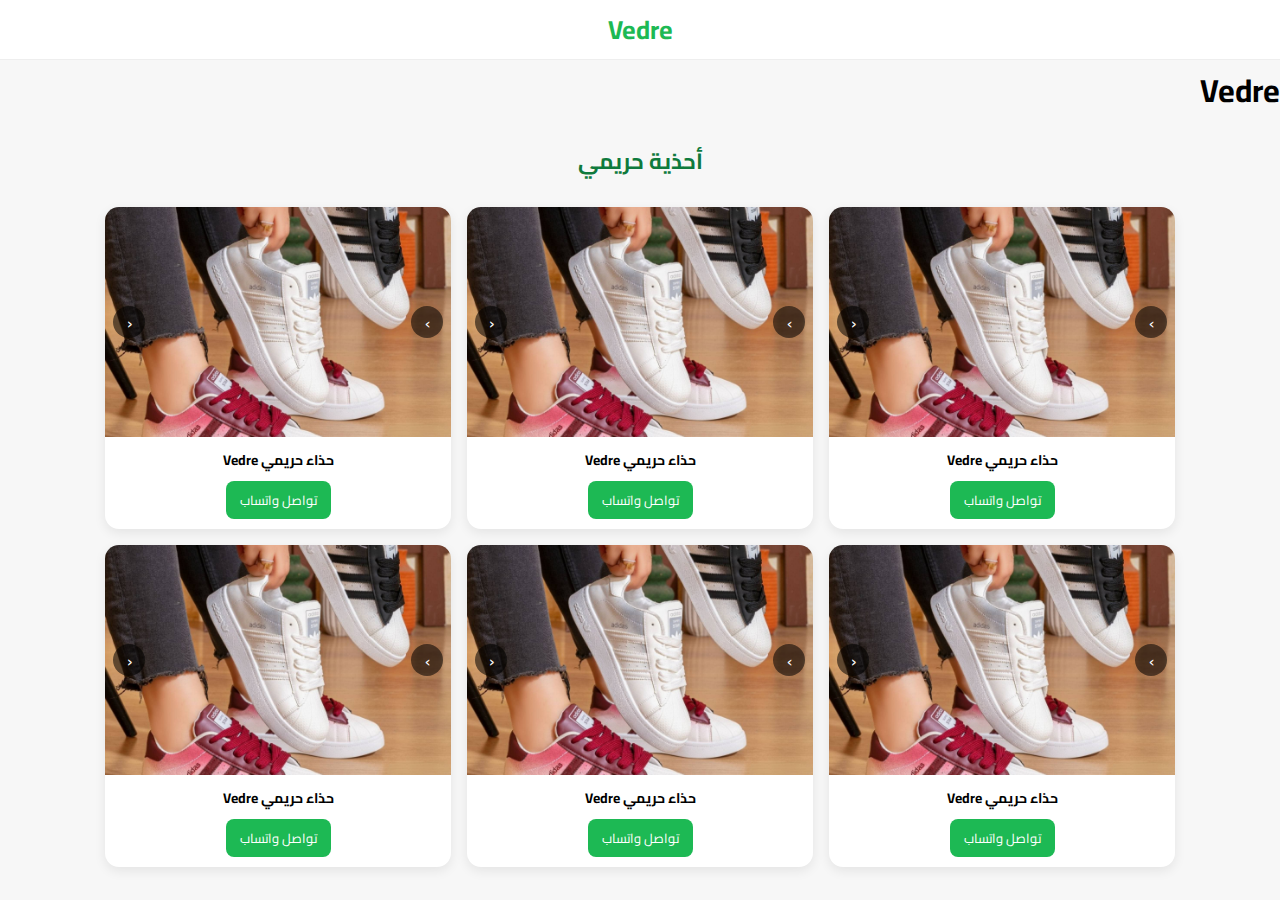
<file: women.html>
<!DOCTYPE html>
<html lang="ar" dir="rtl">
<head>
<meta charset="UTF-8">
<title>Vedre | أحذية حريمي</title>
<meta name="viewport" content="width=device-width, initial-scale=1.0">

<style>

/* Reset */
* {
  margin: 0;
  padding: 0;
  box-sizing: border-box;
  font-family: 'Cairo', Arial, sans-serif; /* الخط العربي الجديد */
}


body{background:#f7f7f7}

/* header */

.header{
  position:sticky;
  top:0;
  background:#fff;
  height:60px;
  display:flex;
  align-items:center;
  justify-content:center;
  border-bottom:1px solid #eee;
  z-index:1000;
}

.brand-link{
  color:#1DB954;
  font-size:26px;
  font-weight:bold;
  text-decoration:none;
}

.header h1{
  color:#1DB954;
  font-size:22px;
}

.page-title{
  text-align:center;
  padding:20px 10px 10px;
  font-size:22px;
  color:#0F7A3D;
}

/* grid */

.products-grid{
  display:grid;
  grid-template-columns:repeat(2,1fr);
  gap:16px;
  padding:15px;
}

@media(min-width:768px){
  .products-grid{
    grid-template-columns:repeat(3,1fr);
    max-width:1100px;
    margin:auto;
  }
}

/* card */

.product-card{
  background:#fff;
  border-radius:14px;
  overflow:hidden;
  box-shadow:0 4px 12px rgba(0,0,0,.08);
}

/* slider */

.product-slider{
  position:relative;
  width:100%;
  height:190px;
  overflow:hidden;
  background:#eee;
}

@media(min-width:768px){
  .product-slider{height:230px}
}

.product-slider img{
  width:100%;
  height:100%;
  object-fit:cover;
  display:none;
  cursor:pointer;
}

.product-slider img.active{
  display:block;
}

/* arrows */

.arrow{
  position:absolute;
  top:50%;
  transform:translateY(-50%);
  width:32px;
  height:32px;
  border:none;
  border-radius:50%;
  background:rgba(0,0,0,.55);
  color:#fff;
  font-size:18px;
  cursor:pointer;
  display:flex;
  align-items:center;
  justify-content:center;
  z-index:10;
}

.arrow.left{right:8px}
.arrow.right{left:8px}

/* info */

.product-info{
  padding:10px;
  text-align:center;
}

.product-info h3{
  font-size:14px;
  margin-bottom:8px;
}

.buy-btn{
  display:inline-block;
  background:#1DB954;
  color:#fff;
  padding:7px 14px;
  border-radius:8px;
  font-size:13px;
  text-decoration:none;
}

/* lightbox */

.lightbox{
  position:fixed;
  inset:0;
  background:rgba(0,0,0,.85);
  display:none;
  align-items:center;
  justify-content:center;
  z-index:2000;
  padding:15px;
}

.lightbox.show{display:flex}

.lightbox img{
  max-width:100%;
  max-height:100%;
  border-radius:10px;
}

.close{
  position:absolute;
  top:15px;
  right:15px;
  background:#fff;
  border:none;
  font-size:18px;
  padding:4px 10px;
  border-radius:6px;
  cursor:pointer;
}

</style>
<link href="https://fonts.googleapis.com/css2?family=Cairo:wght@300;400;500;600;700&display=swap" rel="stylesheet">

</head>
<body>

  <header class="header">
  <a href="index.html" class="brand-link">Vedre</a>
</header>

  <h1>Vedre</h1>
</header>

<h2 class="page-title">أحذية حريمي</h2>

<section class="products-grid">

<!-- المنتج -->
<div class="product-card">

  <div class="product-slider">
    <button class="arrow left">›</button>
    <button class="arrow right">‹</button>

    <img src="hero1.jpeg">
    <img src="hero2.jpeg">
    <img src="hero3.jpeg">
  </div>

  <div class="product-info">
    <h3>حذاء حريمي Vedre</h3>
    <a class="buy-btn"
       target="_blank"
       href="https://wa.me/201150811175?text=استفسار%20عن%20حذاء%20حريمي">
       تواصل واتساب
    </a>
  </div>

</div>

<!-- المنتج -->
<div class="product-card">

  <div class="product-slider">
    <button class="arrow left">›</button>
    <button class="arrow right">‹</button>

    <img src="hero1.jpeg">
    <img src="hero2.jpeg">
    <img src="hero3.jpeg">
  </div>

  <div class="product-info">
    <h3>حذاء حريمي Vedre</h3>
    <a class="buy-btn"
       target="_blank"
       href="https://wa.me/201150811175?text=استفسار%20عن%20حذاء%20حريمي">
       تواصل واتساب
    </a>
  </div>

</div>

<!-- المنتج -->
<div class="product-card">

  <div class="product-slider">
    <button class="arrow left">›</button>
    <button class="arrow right">‹</button>

    <img src="hero1.jpeg">
    <img src="hero2.jpeg">
    <img src="hero3.jpeg">
  </div>

  <div class="product-info">
    <h3>حذاء حريمي Vedre</h3>
    <a class="buy-btn"
       target="_blank"
       href="https://wa.me/201150811175?text=استفسار%20عن%20حذاء%20حريمي">
       تواصل واتساب
    </a>
  </div>

</div>

<!-- المنتج -->
<div class="product-card">

  <div class="product-slider">
    <button class="arrow left">›</button>
    <button class="arrow right">‹</button>

    <img src="hero1.jpeg">
    <img src="hero2.jpeg">
    <img src="hero3.jpeg">
  </div>

  <div class="product-info">
    <h3>حذاء حريمي Vedre</h3>
    <a class="buy-btn"
       target="_blank"
       href="https://wa.me/201150811175?text=استفسار%20عن%20حذاء%20حريمي">
       تواصل واتساب
    </a>
  </div>

</div>

<!-- المنتج -->
<div class="product-card">

  <div class="product-slider">
    <button class="arrow left">›</button>
    <button class="arrow right">‹</button>

    <img src="hero1.jpeg">
    <img src="hero2.jpeg">
    <img src="hero3.jpeg">
  </div>

  <div class="product-info">
    <h3>حذاء حريمي Vedre</h3>
    <a class="buy-btn"
       target="_blank"
       href="https://wa.me/201150811175?text=استفسار%20عن%20حذاء%20حريمي">
       تواصل واتساب
    </a>
  </div>

</div>

<!-- المنتج -->
<div class="product-card">

  <div class="product-slider">
    <button class="arrow left">›</button>
    <button class="arrow right">‹</button>

    <img src="hero1.jpeg">
    <img src="hero2.jpeg">
    <img src="hero3.jpeg">
  </div>

  <div class="product-info">
    <h3>حذاء حريمي Vedre</h3>
    <a class="buy-btn"
       target="_blank"
       href="https://wa.me/201150811175?text=استفسار%20عن%20حذاء%20حريمي">
       تواصل واتساب
    </a>
  </div>

</div>


<!-- تقدر تنسخ البلوك ده لأي منتج جديد بدون أي تعديل في الصور -->


</section>


<div class="lightbox" id="lightbox">
  <button class="close">✕</button>
  <img id="lightboxImg">
</div>


<script>

const sliders = document.querySelectorAll('.product-slider');

sliders.forEach(slider => {

  const images = slider.querySelectorAll('img');
  const prev = slider.querySelector('.left');
  const next = slider.querySelector('.right');

  let index = 0;

  // الحل هنا 👇
  images.forEach(img => img.classList.remove('active'));
  images[0].classList.add('active');

  if(images.length <= 1){
    prev.style.display = "none";
    next.style.display = "none";
  }

  function show(i){
    images.forEach(img => img.classList.remove('active'));
    images[i].classList.add('active');
  }

  prev.addEventListener('click',()=>{
    index--;
    if(index < 0) index = images.length - 1;
    show(index);
  });

  next.addEventListener('click',()=>{
    index++;
    if(index >= images.length) index = 0;
    show(index);
  });

  images.forEach(img=>{
    img.addEventListener('click',()=>{
      openLightbox(img.src);
    });
  });

});


/* lightbox */

const lightbox = document.getElementById('lightbox');
const lightboxImg = document.getElementById('lightboxImg');
const closeBtn = document.querySelector('.close');

function openLightbox(src){
  lightboxImg.src = src;
  lightbox.classList.add('show');
}

closeBtn.onclick = ()=> lightbox.classList.remove('show');

lightbox.addEventListener('click',e=>{
  if(e.target === lightbox){
    lightbox.classList.remove('show');
  }
});

</script>

</body>
</html>
</file>
